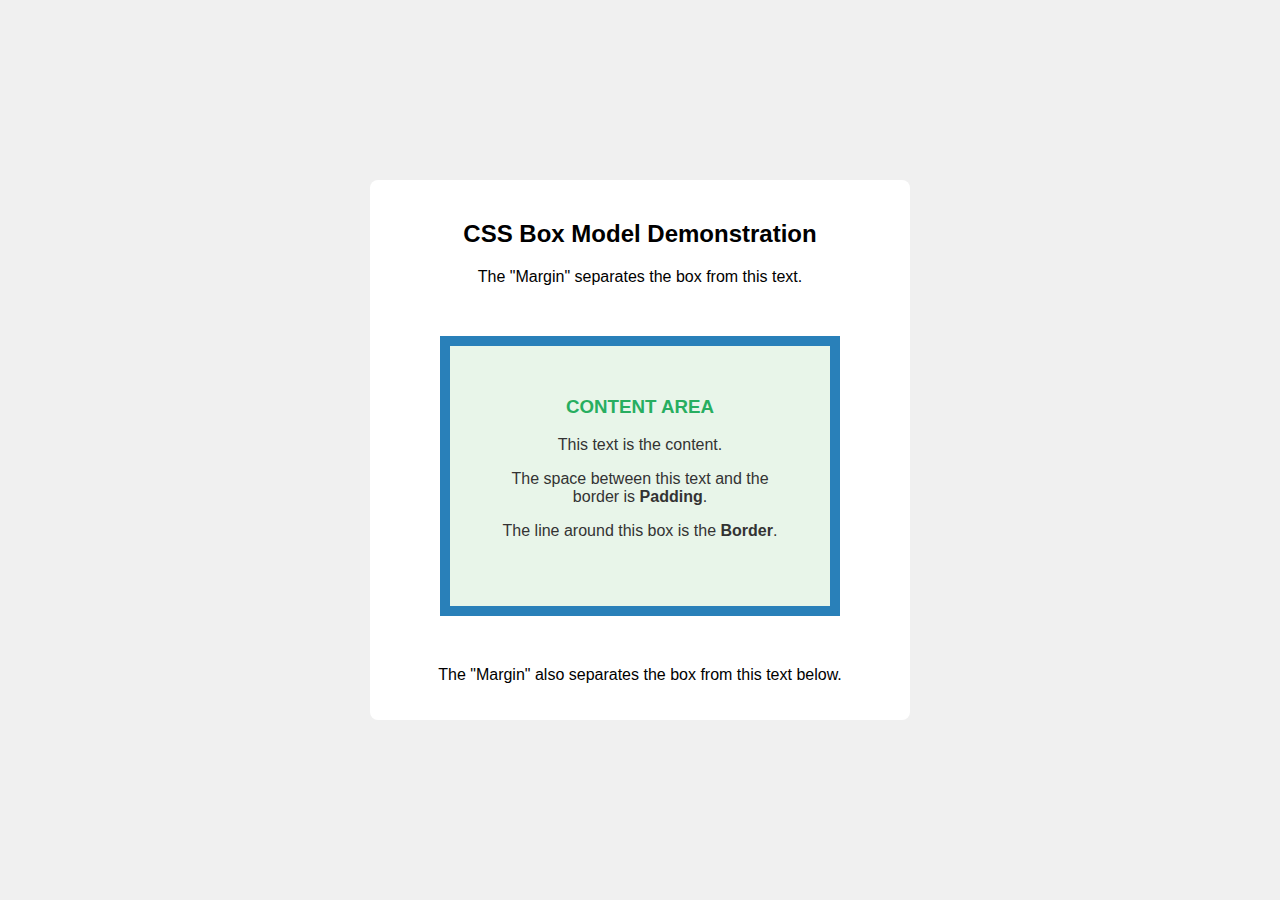
<file: boxman/index.html>
<!DOCTYPE html>
<html lang="en">
<head>
    <meta charset="UTF-8">
    <meta name="viewport" content="width=device-width, initial-scale=1.0">
    <title>CSS Box Model Demo</title>
    <link rel="stylesheet" href="style.css">
</head>
<body>

    <div class="demo-wrapper">
        <h2>CSS Box Model Demonstration</h2>
        <p>The "Margin" separates the box from this text.</p>

        <div class="box-model-example">
            <h3>Content Area</h3>
            <p>This text is the content.</p>
            <p>The space between this text and the border is <strong>Padding</strong>.</p>
            <p>The line around this box is the <strong>Border</strong>.</p>
        </div>

        <p>The "Margin" also separates the box from this text below.</p>
    </div>

</body>
</html>
</file>
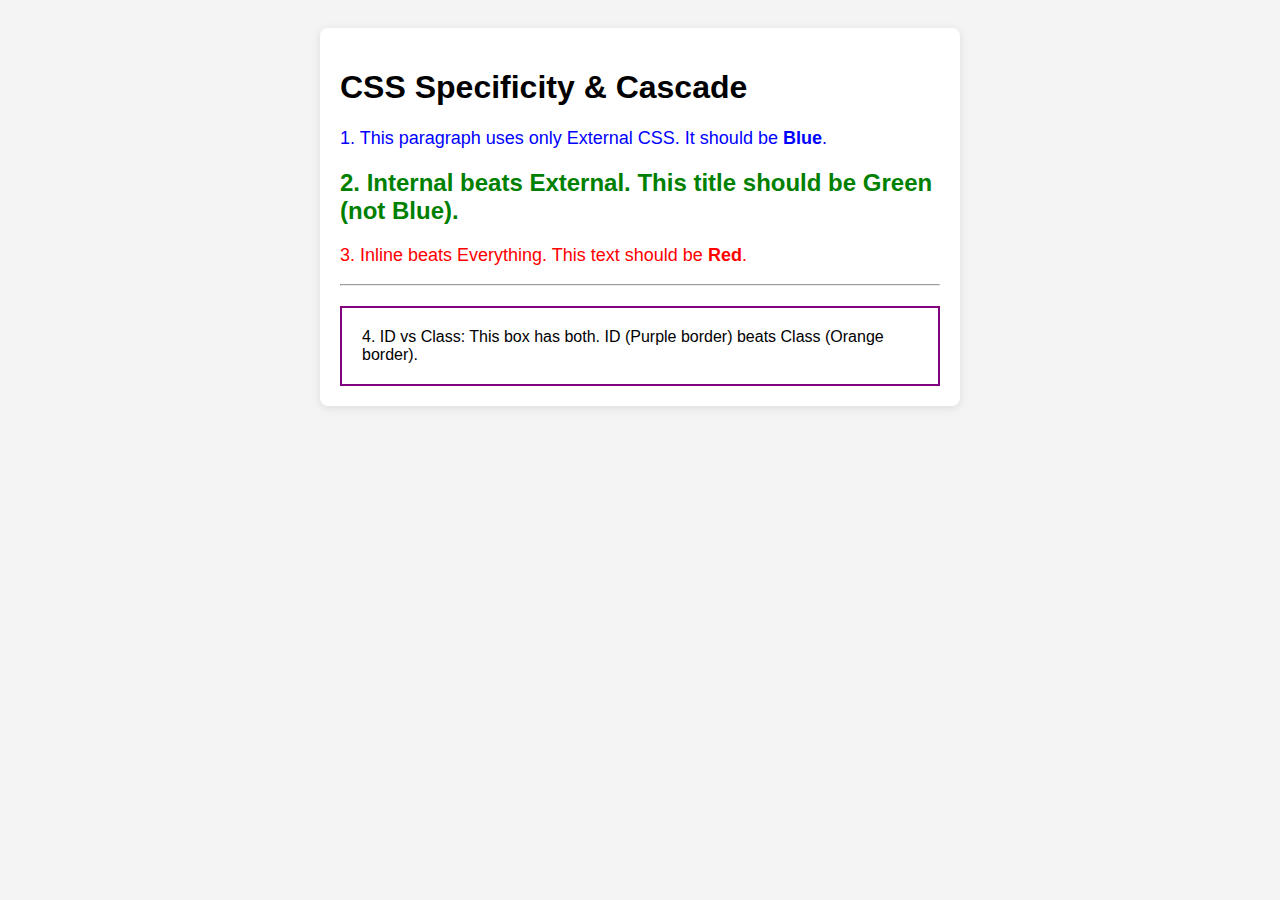
<file: css/index.html>
<!DOCTYPE html>
<html lang="en">
<head>
    <meta charset="UTF-8">
    <meta name="viewport" content="width=device-width, initial-scale=1.0">
    <title>CSS Priority Demo</title>
    
    <link rel="stylesheet" href="style.css">

    <style>
        h2 {
            color: green; /* Overrides the external 'blue' */
        }
        
        .class-selector {
            border: 2px solid orange;
        }

        #id-selector {
            border: 2px solid purple; /* ID beats Class */
        }
    </style>
</head>
<body>

    <div class="container">
        <h1>CSS Specificity & Cascade</h1>

        <p>1. This paragraph uses only External CSS. It should be <strong>Blue</strong>.</p>

        <h2>2. Internal beats External. This title should be Green (not Blue).</h2>

        <p style="color: red;">3. Inline beats Everything. This text should be <strong>Red</strong>.</p>

        <hr>

        <div class="class-selector" id="id-selector">
            4. ID vs Class: This box has both. ID (Purple border) beats Class (Orange border).
        </div>
    </div>

</body>
</html>
</file>
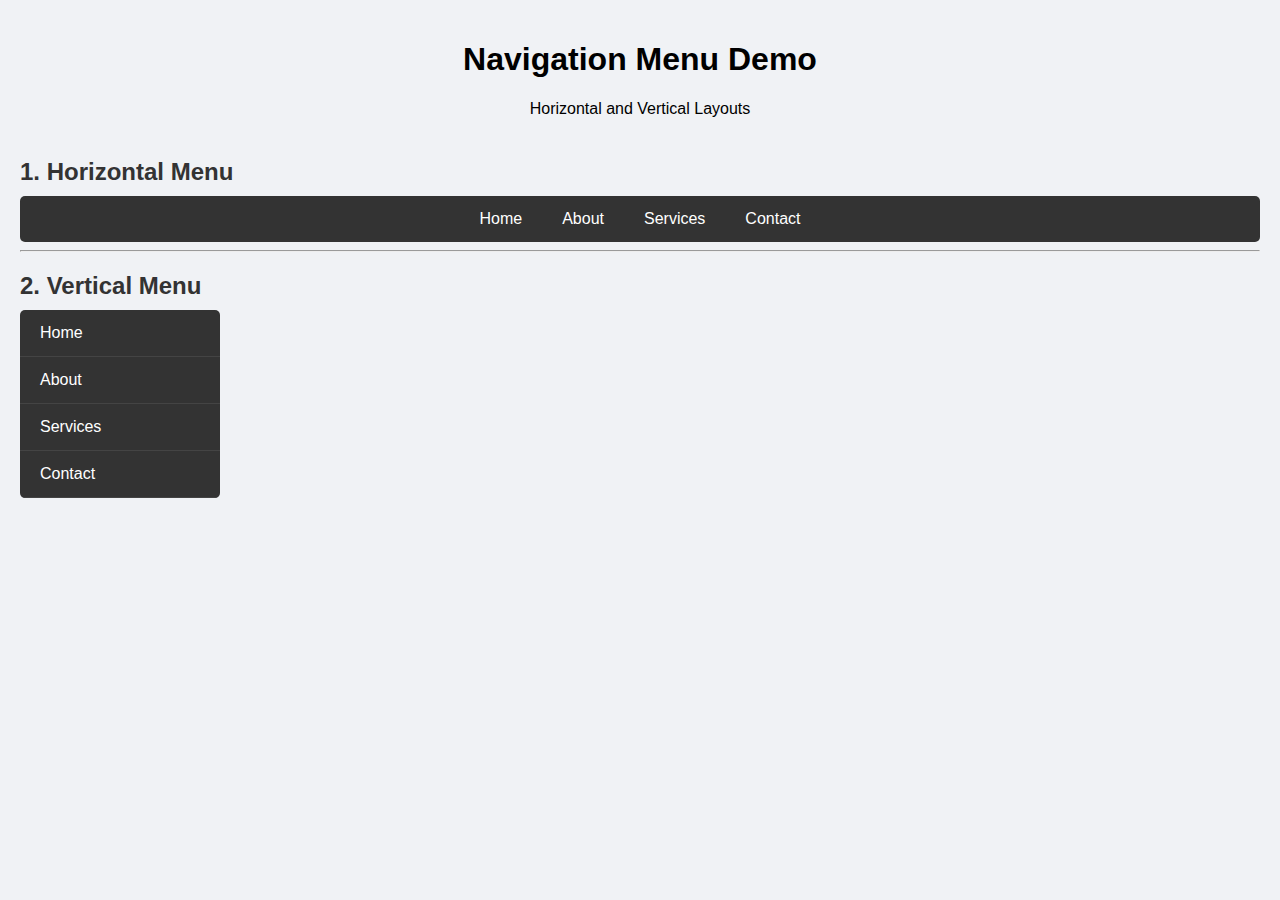
<file: navigation/index.html>
<!DOCTYPE html>
<html lang="en">
<head>
    <meta charset="UTF-8">
    <meta name="viewport" content="width=device-width, initial-scale=1.0">
    <title>Navigation Layouts</title>
    <link rel="stylesheet" href="style.css">
</head>
<body>

    <header>
        <h1>Navigation Menu Demo</h1>
        <p>Horizontal and Vertical Layouts</p>
    </header>
<div class="monkey">
    <section class="demo-section">
        <h2>1. Horizontal Menu</h2>
        <nav class="navbar horizontal">
            <ul>
                <li><a href="#">Home</a></li>
                <li><a href="#">About</a></li>
                <li><a href="#">Services</a></li>
                <li><a href="#">Contact</a></li>
            </ul>
        </nav>
    </section>

    <hr>

    <section class="demo-section">
        <h2>2. Vertical Menu</h2>
        <nav class="navbar vertical">
            <ul>
                <li><a href="#">Home</a></li>
                <li><a href="#">About</a></li>
                <li><a href="#">Services</a></li>
                <li><a href="#">Contact</a></li>
            </ul>
        </nav>
    </section>

    </div>

</body>
</html>
</file>
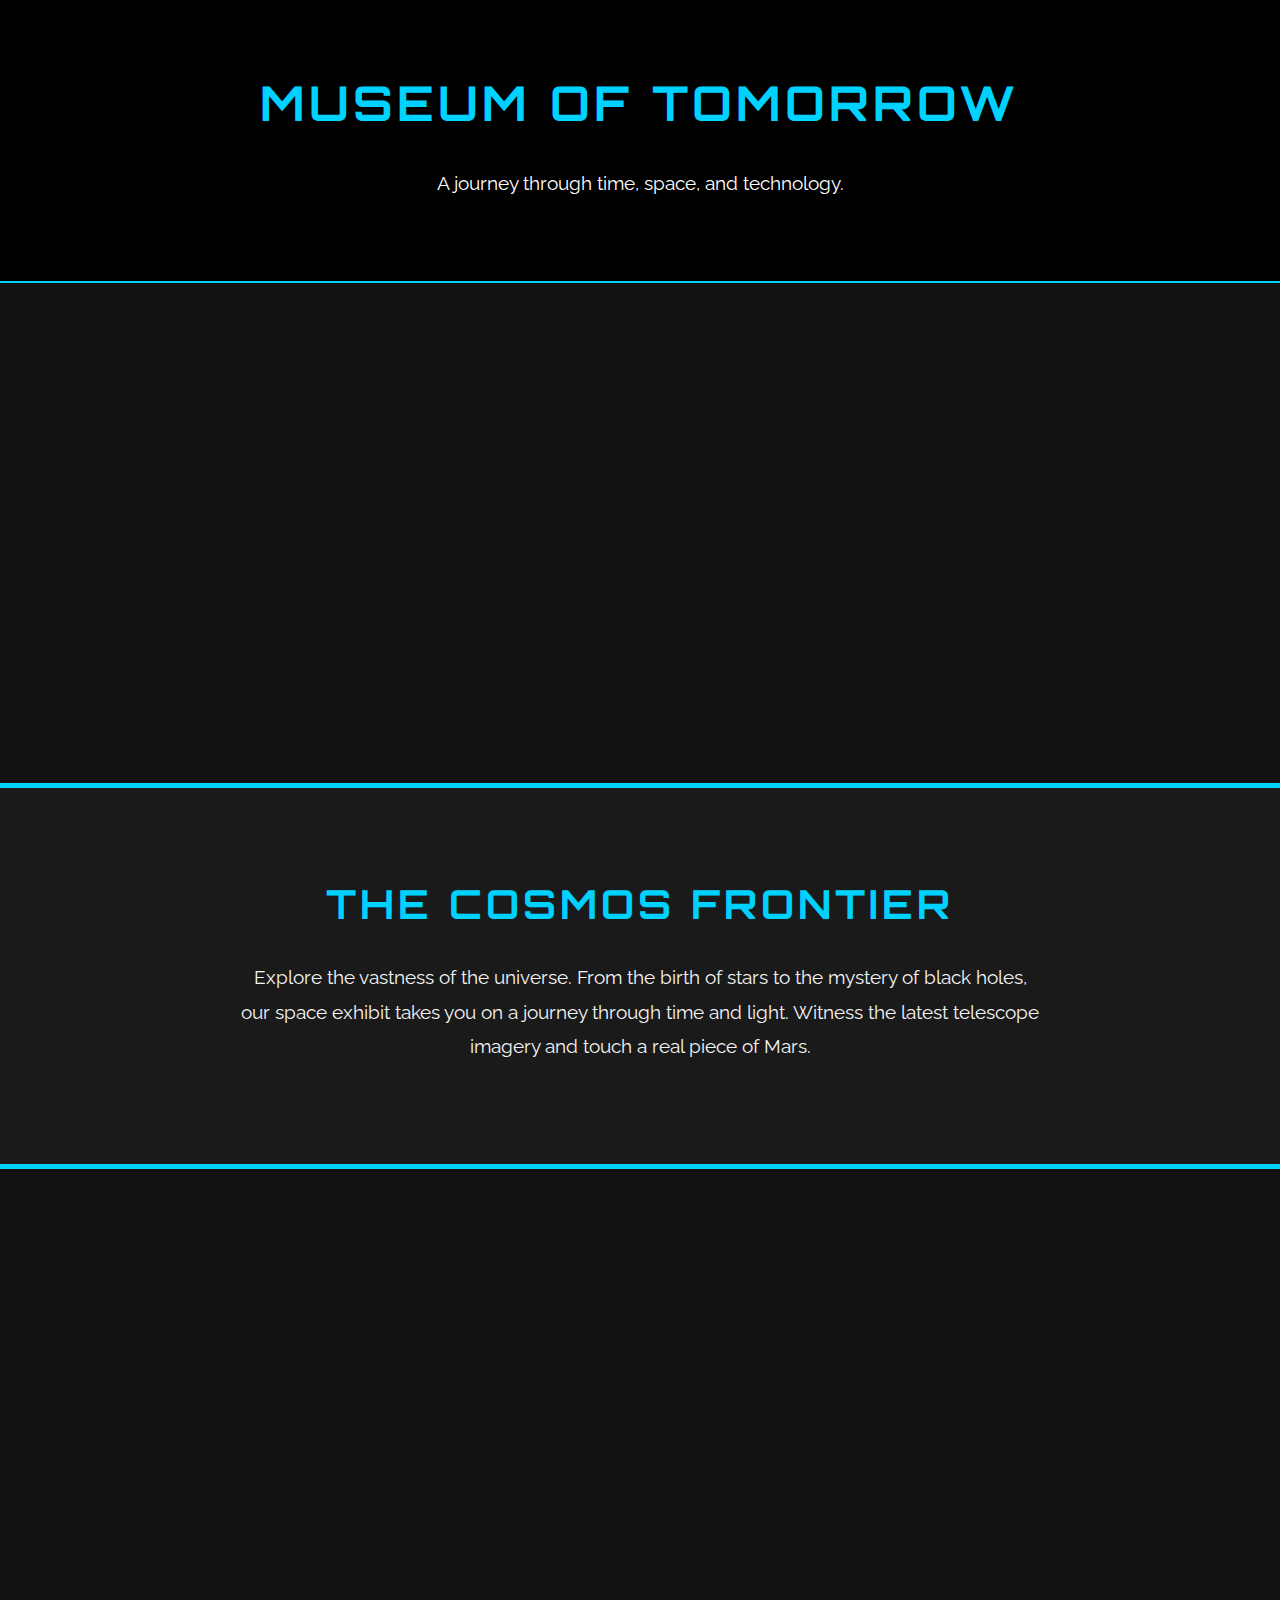
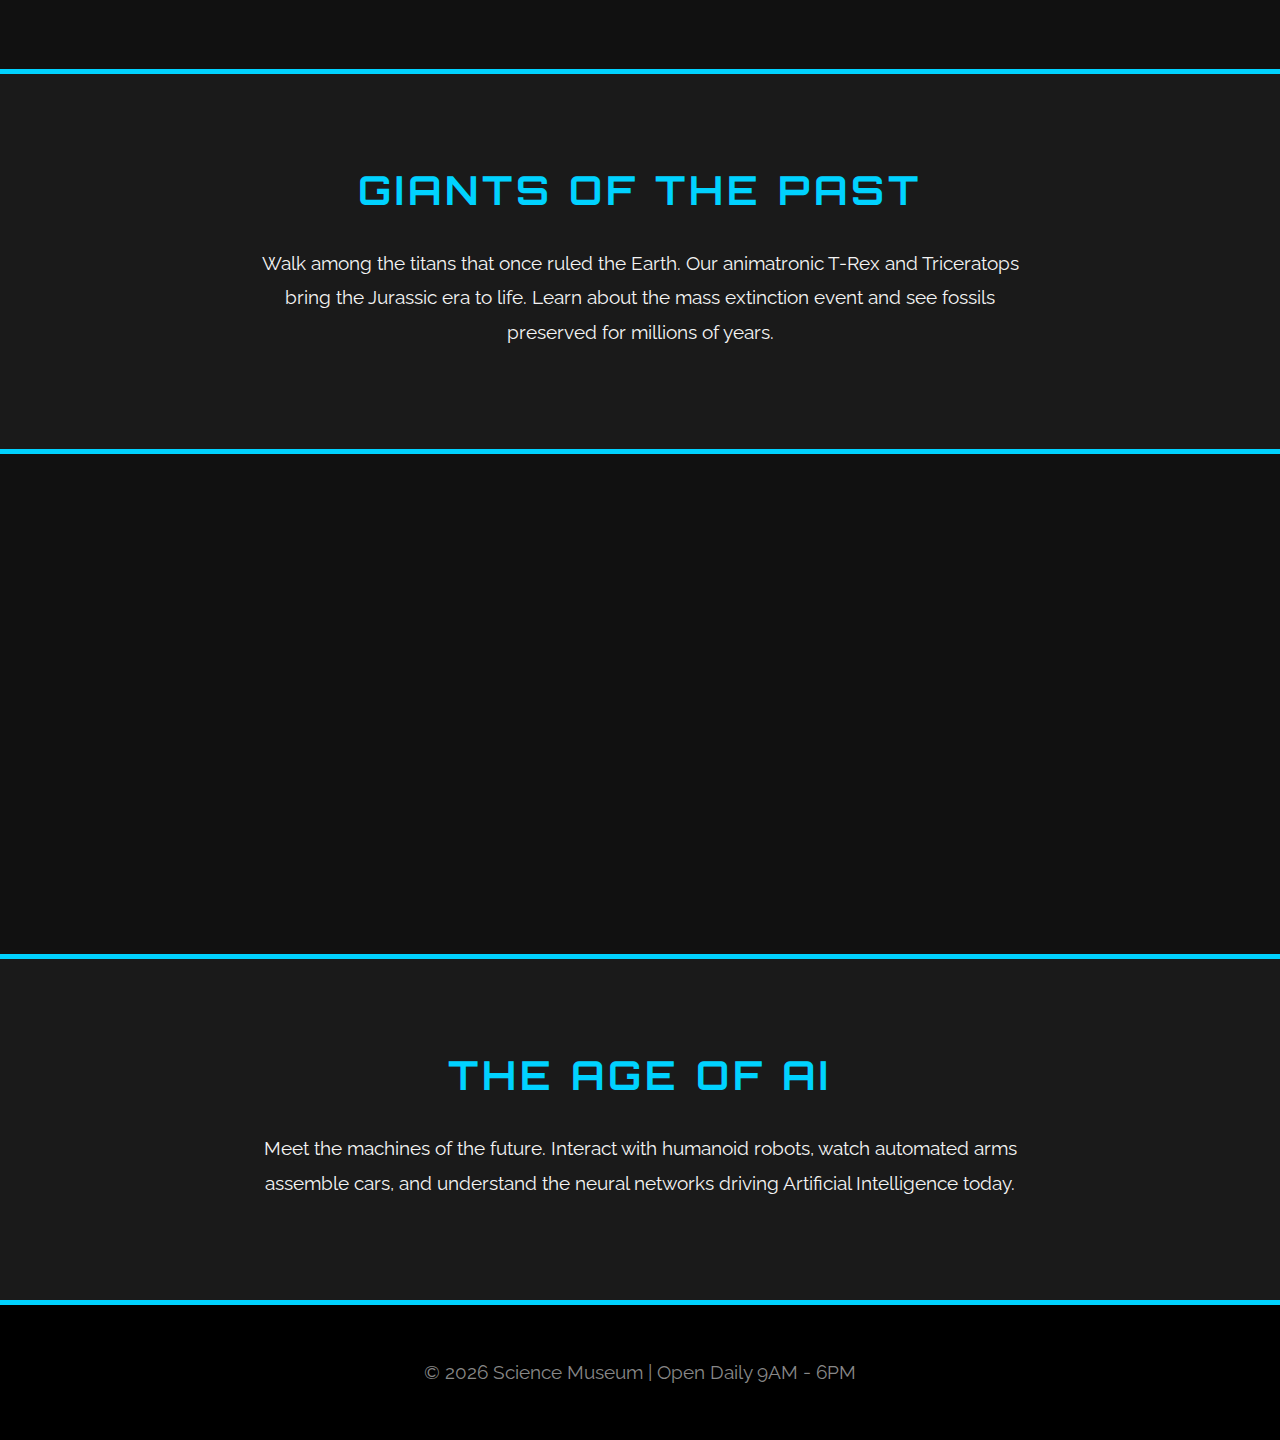
<file: parallax/index.html>
<!DOCTYPE html>
<html lang="en">
<head>
    <meta charset="UTF-8">
    <meta name="viewport" content="width=device-width, initial-scale=1.0">
    <title>Future Science Museum</title>
    <link rel="stylesheet" href="style.css">
    <link href="https://fonts.googleapis.com/css2?family=Orbitron:wght@400;700&family=Raleway:wght@300;400&display=swap" rel="stylesheet">
</head>
<body>

    <header class="main-header">
        <h1>Museum of Tomorrow</h1>
        <p>A journey through time, space, and technology.</p>
    </header>

    <div class="parallax space-bg"></div>
    <section class="content-section">
        <h2>The Cosmos Frontier</h2>
        <p>Explore the vastness of the universe. From the birth of stars to the mystery of black holes, our space exhibit takes you on a journey through time and light. Witness the latest telescope imagery and touch a real piece of Mars.</p>
    </section>

    <div class="parallax dino-bg"></div>
    <section class="content-section">
        <h2>Giants of the Past</h2>
        <p>Walk among the titans that once ruled the Earth. Our animatronic T-Rex and Triceratops bring the Jurassic era to life. Learn about the mass extinction event and see fossils preserved for millions of years.</p>
    </section>

    <div class="parallax robot-bg"></div>
    <section class="content-section">
        <h2>The Age of AI</h2>
        <p>Meet the machines of the future. Interact with humanoid robots, watch automated arms assemble cars, and understand the neural networks driving Artificial Intelligence today.</p>
    </section>

    <footer>
        <p>&copy; 2026 Science Museum | Open Daily 9AM - 6PM</p>
    </footer>

</body>
</html>
</file>
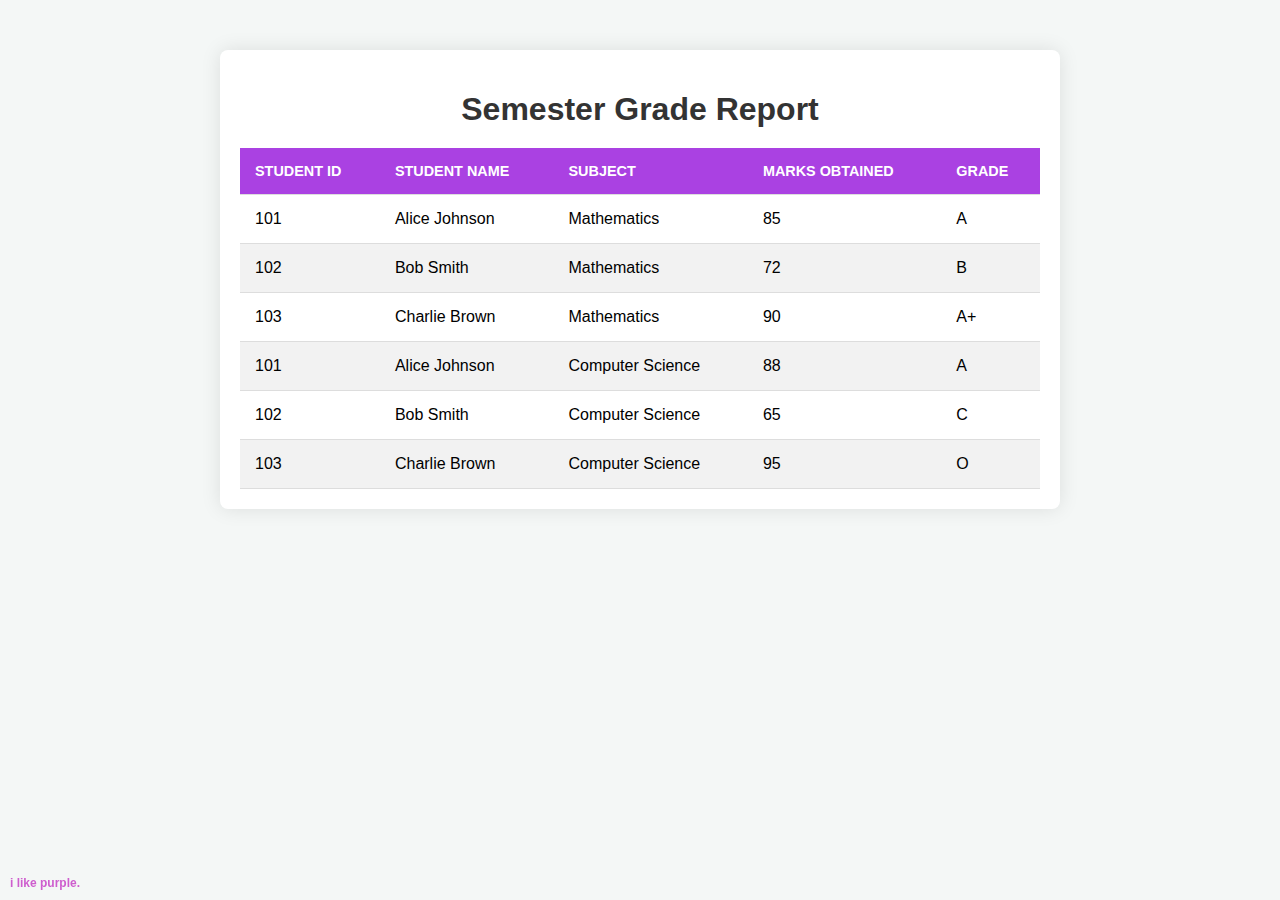
<file: student-table/index.html>
<!DOCTYPE html>
<html lang="en">
<head>
    <meta charset="UTF-8">
    <meta name="viewport" content="width=device-width, initial-scale=1.0">
    <title>Student Marks Report</title>
    <link rel="stylesheet" href="style.css">
</head>
<body>

    <div class="report-container">
        <h1>Semester Grade Report</h1>
        
        <table>
            <thead>
                <tr>
                    <th>Student ID</th>
                    <th>Student Name</th>
                    <th>Subject</th>
                    <th>Marks Obtained</th>
                    <th>Grade</th>
                </tr>
            </thead>
            <tbody>
                <tr>
                    <td>101</td>
                    <td>Alice Johnson</td>
                    <td>Mathematics</td>
                    <td>85</td>
                    <td>A</td>
                </tr>
                <tr>
                    <td>102</td>
                    <td>Bob Smith</td>
                    <td>Mathematics</td>
                    <td>72</td>
                    <td>B</td>
                </tr>
                <tr>
                    <td>103</td>
                    <td>Charlie Brown</td>
                    <td>Mathematics</td>
                    <td>90</td>
                    <td>A+</td>
                </tr>
                <tr>
                    <td>101</td>
                    <td>Alice Johnson</td>
                    <td>Computer Science</td>
                    <td>88</td>
                    <td>A</td>
                </tr>
                <tr>
                    <td>102</td>
                    <td>Bob Smith</td>
                    <td>Computer Science</td>
                    <td>65</td>
                    <td>C</td>
                </tr>
                <tr>
                    <td>103</td>
                    <td>Charlie Brown</td>
                    <td>Computer Science</td>
                    <td>95</td>
                    <td>O</td>
                </tr>
            </tbody>
        </table>
    </div>

    <div class="purple-msg">i like purple.</div>

</body>
</html>
</file>
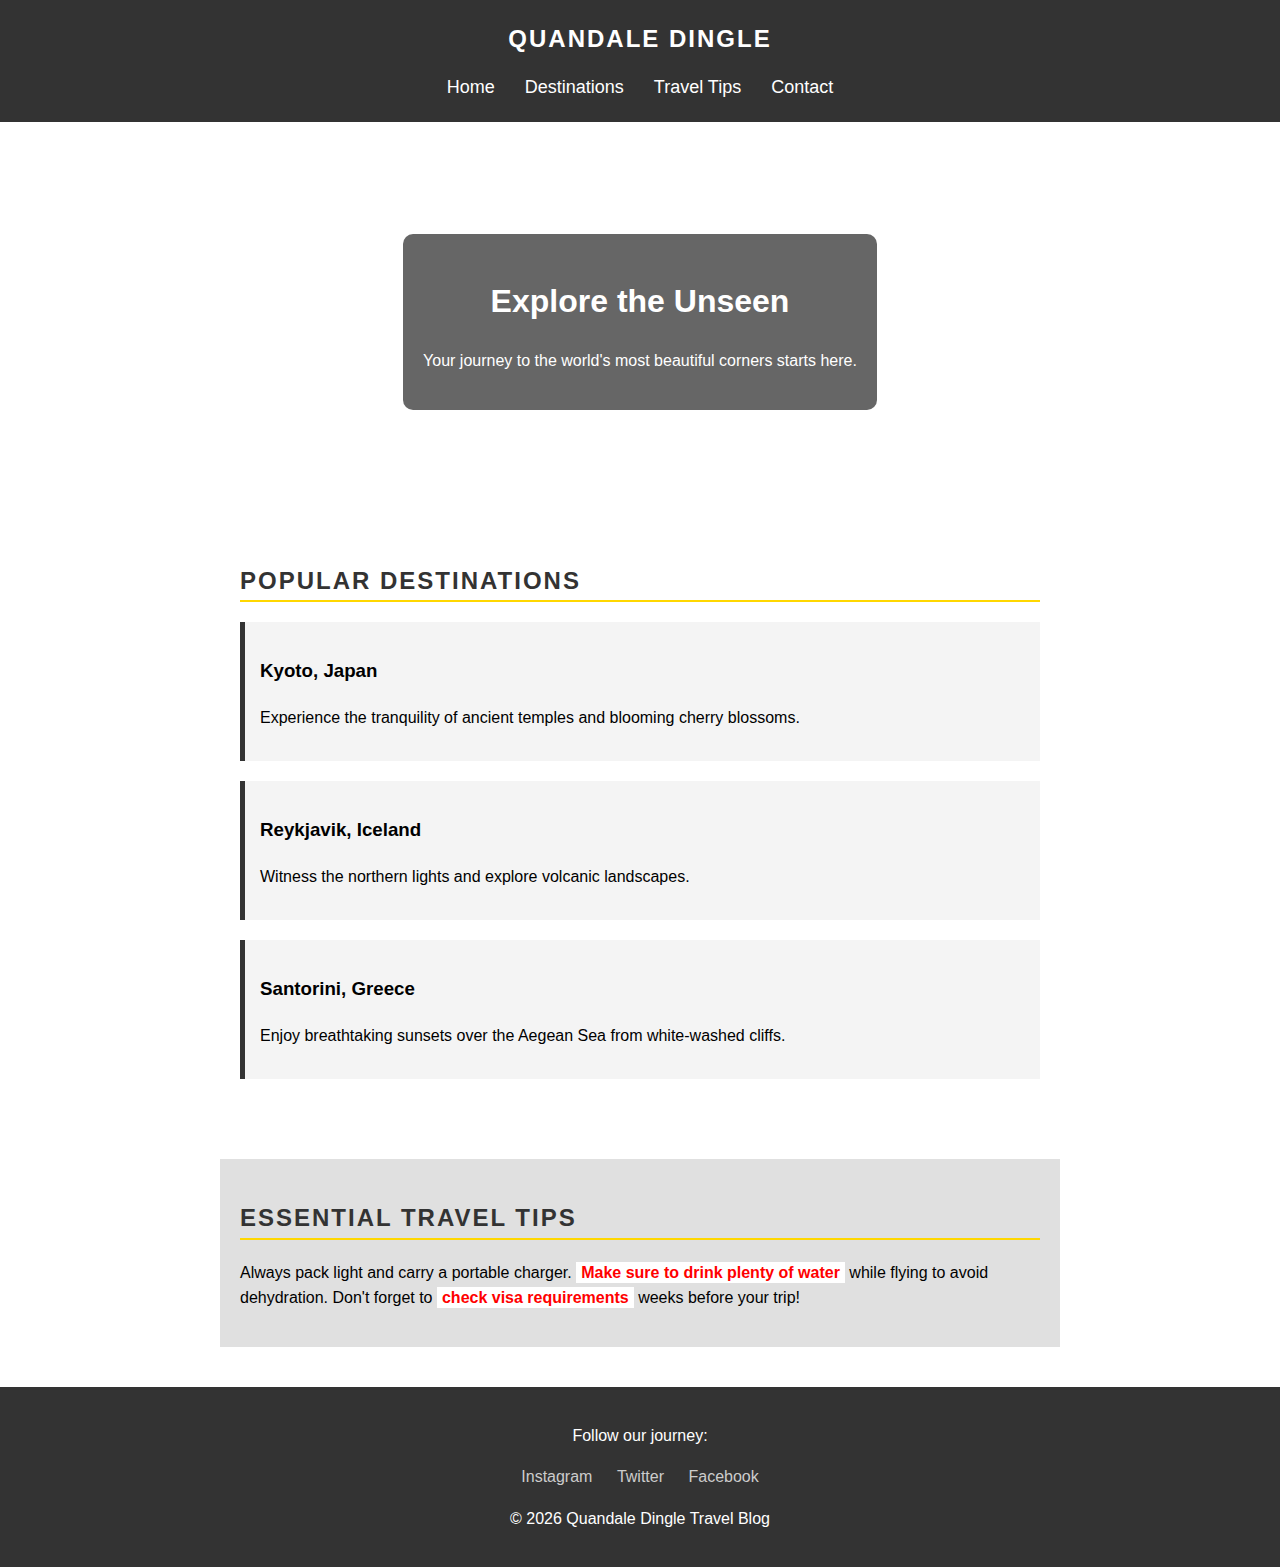
<file: travel-blog/index.html>
<!DOCTYPE html>
<html lang="en">
<head>
    <meta charset="UTF-8">
    <meta name="viewport" content="width=device-width, initial-scale=1.0">
    <link rel="stylesheet" href="style.css">
    <title>Quandale Dingle Travel Blog</title>

</head>
<body>

    <nav class="nav-bar">
        <div class="logo">Quandale Dingle</div>
        <ul class="nav-links">
            <li><a href="#">Home</a></li>
            <li><a href="#destinations">Destinations</a></li>
            <li><a href="#tips">Travel Tips</a></li>
            <li><a href="#contact">Contact</a></li>
        </ul>
    </nav>    

    <header class="hero-section">
        <div class="hero-overlay">
            <h1>Explore the Unseen</h1>
            <p>Your journey to the world's most beautiful corners starts here.</p>
        </div>
    </header>

    <section id="destinations" class="container">
        <h2 class="section-title">Popular Destinations</h2>
        
        <div class="destination-card">
            <h3>Kyoto, Japan</h3>
            <p>Experience the tranquility of ancient temples and blooming cherry blossoms.</p>
        </div>

        <div class="destination-card">
            <h3>Reykjavik, Iceland</h3>
            <p>Witness the northern lights and explore volcanic landscapes.</p>
        </div>

        <div class="destination-card">
            <h3>Santorini, Greece</h3>
            <p>Enjoy breathtaking sunsets over the Aegean Sea from white-washed cliffs.</p>
        </div>
    </section>


    <section id="tips" class="container tips-section">
        <h2 class="section-title">Essential Travel Tips</h2>
        <p>
            Always pack light and carry a portable charger. 
            <span class="highlight">Make sure to drink plenty of water</span> while flying to avoid dehydration.
            Don't forget to <span class="highlight">check visa requirements</span> weeks before your trip!
        </p>
    </section>



    <footer id="contact">
        <p>Follow our journey:</p>
        <div class="social-links">
            <a href="#">Instagram</a>
            <a href="#">Twitter</a>
        <a href="#">Facebook</a>
        </div>
        <p>&copy; 2026 Quandale Dingle Travel Blog</p>
    </footer>

</body>
</html>
</file>
<file: boxman/style.css>
body {
    font-family: sans-serif;
    display: flex;
    justify-content: center;
    align-items: center;
    min-height: 100vh;
    margin: 0;
    background-color: #f0f0f0;
}

.demo-wrapper {
    background-color: white;
    padding: 20px;
    border-radius: 8px;
    text-align: center;
    width: 500px;
}

/* THE BOX MODEL DEMO */
.box-model-example {
    /* 1. Content: The text inside */
    background-color: #e8f5e9; /* Light Green background for content+padding area */
    color: #333;
    
    /* 2. Padding: Space between content and border */
    padding: 50px; /* Requirement: Apply padding */
    
    /* 3. Border: The line around the padding */
    border: 10px solid #2980b9; /* Requirement: Distinct color/thickness */
    
    /* 4. Margin: Space outside the border */
    margin: 50px; /* Requirement: Separate from other elements */
}

/* Styling specifically for the text inside to make it look nice */
.box-model-example h3 {
    margin-top: 0;
    color: #27ae60;
    text-transform: uppercase;
}
</file>
<file: css/style.css>
body {
    font-family: sans-serif;
    padding: 20px;
    background-color: #f4f4f4;
}

.container {
    background-color: white;
    padding: 20px;
    border-radius: 8px;
    max-width: 600px;
    margin: auto;
    box-shadow: 0 2px 10px rgba(0,0,0,0.1);
}

/* Base Rules intended to be overridden */
h2 {
    color: blue;
}

p {
    color: blue;
    font-size: 18px;
}

div {
    padding: 20px;
    margin-top: 20px;
}
</file>
<file: navigation/style.css>
body {
    font-family: 'Segoe UI', sans-serif;
    margin: 0;
    padding: 20px;
    background-color: #f0f2f5;
}


header {
    text-align: center;
    margin-bottom: 40px;
}

h2 {
    color: #333;
    margin-bottom: 10px;
}


.navbar ul {
    list-style-type: none;
    padding: 0;
    margin: 0;
    background-color: #333;
    border-radius: 5px;
    overflow: hidden; 
}

.navbar a {
    display: block;
    color: white;
    text-align: center;
    padding: 14px 20px; 
    text-decoration: none;
    transition: 0.3s; 
}


.navbar a:hover {
    background-color: #ffd700; 
    color: #000; 
}




.horizontal ul {
    display: flex; 
    justify-content: center; 
}


.vertical {
    width: 200px; 
}

.vertical ul {
    display: block; 
}

.vertical a {
    text-align: left; 
    border-bottom: 1px solid #444; 
}


@media screen and (max-width: 600px) {
    .horizontal ul {
        flex-direction: column; 
    }
}
</file>
<file: parallax/style.css>
body, html {
    height: 100%;
    margin: 0;
    font-family: 'Raleway', sans-serif;
    line-height: 1.8;
    color: #333;
    background-color: #111;
}

h1, h2 {
    font-family: 'Orbitron', sans-serif;
    text-transform: uppercase;
    letter-spacing: 4px;
    margin: 0;
}

p {
    font-size: 1.2rem;
    max-width: 800px;
    margin: 20px auto;
}

.main-header {
    background-color: #000;
    color: white;
    padding: 60px 20px;
    text-align: center;
    border-bottom: 2px solid #00d2ff;
}

.main-header h1 {
    font-size: 3rem;
    color: #00d2ff;
    margin-bottom: 10px;
}

.parallax {
    background-attachment: fixed;
    background-position: center;
    background-repeat: no-repeat;
    background-size: cover;
    min-height: 500px; 
    opacity: 0.9;
}

.space-bg {
    background-image: url('https://images.unsplash.com/photo-1444703686981-a3abbc4d4fe3?auto=format&fit=crop&w=1920&q=80');
}

.dino-bg {
    background-image: url('https://images.unsplash.com/photo-1519074069444-1ba4fff66d16?ixlib=rb-4.0.3&auto=format&fit=crop&w=1920&q=80');
}

.robot-bg {
    background-image: url('https://images.unsplash.com/photo-1485827404703-89b55fcc595e?auto=format&fit=crop&w=1920&q=80');
}

.content-section {
    padding: 80px 20px;
    background-color: #1a1a1a;
    color: #f4f4f4;
    text-align: center;
    border-top: 5px solid #00d2ff;
    border-bottom: 5px solid #00d2ff;
}

.content-section h2 {
    font-size: 2.5rem;
    margin-bottom: 20px;
    color: #00d2ff;
}

footer {
    background-color: #000;
    color: #888;
    text-align: center;
    padding: 30px;
}

@media only screen and (max-device-width: 1024px) {
    .parallax {
        background-attachment: scroll;
    }
}
</file>
<file: student-table/style.css>
body {
    font-family: 'Segoe UI', Tahoma, Geneva, Verdana, sans-serif;
    background-color: #f4f7f6;
    display: flex;
    justify-content: center;
    padding-top: 50px;
    margin: 0;
}

.report-container {
    background-color: white;
    padding: 20px;
    box-shadow: 0 0 20px rgba(0, 0, 0, 0.1);
    border-radius: 8px;
    width: 80%;
    max-width: 800px;
}

h1 {
    text-align: center;
    color: #333;
    margin-bottom: 20px;
}

table {
    width: 100%;
    border-collapse: collapse;
    margin-top: 10px;
}

th, td {
    padding: 15px;
    text-align: left;
    border-bottom: 1px solid #ddd;
}

th {
    background-color: #aa41e2;
    color: white;
    font-weight: bold;
    text-transform: uppercase;
    font-size: 0.9rem;
}

tr:nth-child(even) {
    background-color: #f2f2f2;
}

tr:hover {
    background-color: #dbacef;
    transition: 0.2s;
}

.purple-msg {
    position: fixed;
    bottom: 10px;
    left: 10px;
    font-size: 12px;
    color: rgb(206, 94, 206);
    font-weight: bold;
}
</file>
<file: travel-blog/style.css>
body {
    margin: 0;
    padding: 0;
    font-family: sans-serif;
    line-height: 1.6;
}

.nav-bar {
    background-color: #333;
    padding: 20px;
    display: flex;
    flex-direction: column;
    align-items: center;
}

.logo {
    color: white;
    font-size: 24px;
    font-weight: bold;
    margin-bottom: 15px;
    text-transform: uppercase;
    letter-spacing: 2px;
}

.nav-links {
    display: flex;
    list-style: none;
    gap: 30px;
    padding: 0;
    margin: 0;
}

.nav-links a {
    color: white;
    text-decoration: none;
    font-size: 18px;
}

.nav-links a:hover {
    color: #ffd700;
}

.hero-section {
    background-image: url('https://images.unsplash.com/photo-1476514525535-07fb3b4ae5f1?ixlib=rb-4.0.3&auto=format&fit=crop&w=1920&q=80');
    background-size: cover;
    height: 400px;
    display: flex;
    justify-content: center;
    align-items: center;
}

.hero-overlay {
    background-color: rgba(0, 0, 0, 0.6);
    color: white;
    padding: 20px;
    border-radius: 10px;
    text-align: center;
}

.container {
    padding: 20px;
    max-width: 800px;
    margin: auto;
}

.section-title {
    color: #333;
    text-transform: uppercase;
    letter-spacing: 2px;
    border-bottom: 2px solid #ffd700;
}

.destination-card {
    background-color: #f4f4f4;
    margin-bottom: 20px;
    padding: 15px;
    border-left: 5px solid #333;
}

.tips-section {
    background-color: #e0e0e0;
    margin-top: 40px;
}

.highlight {
    font-weight: bold;
    color: red;
    background-color: white;
    padding: 2px 5px;
}

footer {
    background-color: #333;
    color: white;
    text-align: center;
    padding: 20px;
    margin-top: 40px;
}

.social-links a {
    color: #ccc;
    text-decoration: none;
    margin: 0 10px;
}

.social-links a:hover {
    color: #ffd700;
    text-decoration: underline;
}
</file>
